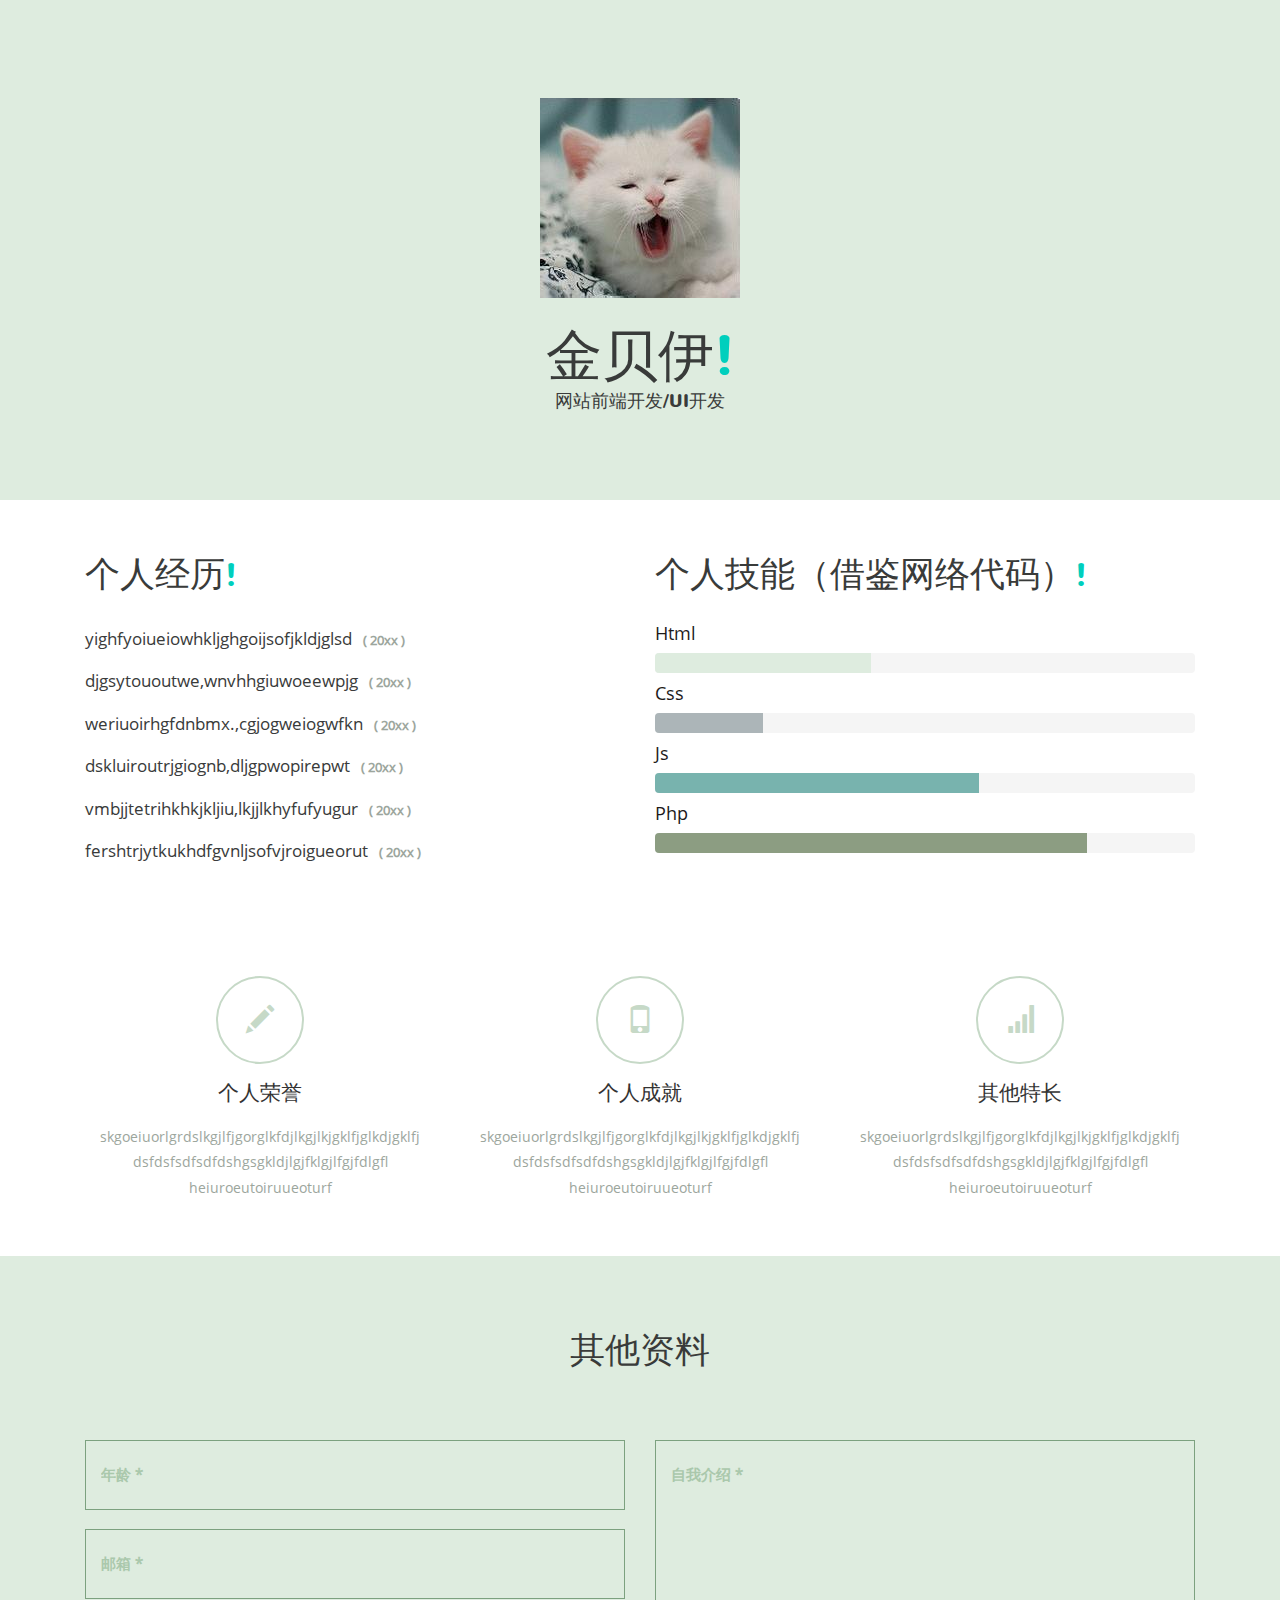
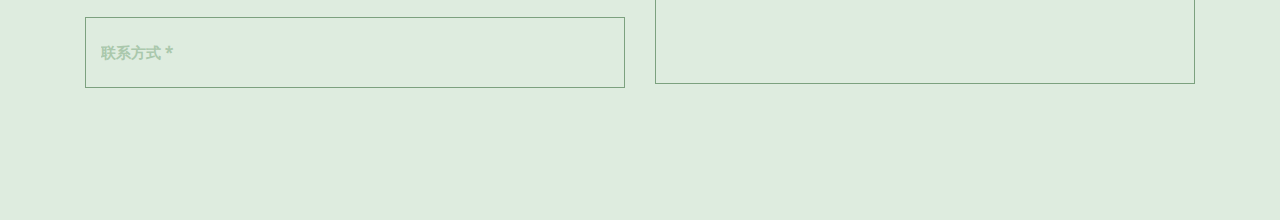
<file: 电子简历/index.html>
<!DOCTYPE HTML>
<html>
<head>
<title>My Skills a Resume Template  Flat Bootstarp Responsive Website Template | Home :: w3layouts</title>
<link href="css/bootstrap.css" rel="stylesheet" type="text/css" media="all">
<link href="css/style.css" rel="stylesheet" type="text/css" media="all" />
<meta name="viewport" content="width=device-width, initial-scale=1">
<meta http-equiv="Content-Type" content="text/html; charset=utf-8" />
<meta name="keywords" content="My Skills Responsive web template, Bootstrap Web Templates, Flat Web Templates, Andriod Compatible web template, 
Smartphone Compatible web template, free webdesigns for Nokia, Samsung, LG, SonyErricsson, Motorola web design" />
<script type="application/x-javascript"> addEventListener("load", function() { setTimeout(hideURLbar, 0); }, false); function hideURLbar(){ window.scrollTo(0,1); } </script>
<script src="js/jquery-1.11.1.min.js"></script>
 
<script type="text/javascript" src="js/move-top.js"></script>
<script type="text/javascript" src="js/easing.js"></script>
 <script type="text/javascript">
		jQuery(document).ready(function($) {
			$(".scroll").click(function(event){		
				event.preventDefault();
				$('html,body').animate({scrollTop:$(this.hash).offset().top},1200);
			});
		});
	</script>
 
 
</head>
<body>
		 
			<div class="header-section">
				<div class="continer">
					<img src="images/p1.jpg">
						<h1>金贝伊<span>!</span></h1>
							<p>网站前端开发/UI开发</p>
				</div>
			</div>
	  
			<div class="study-section">
				<div class="container">
					<div class="study-grids">
						<div class="col-md-6 study-grid">
						<h3>个人经历<span>!</span></h3>
						<div class="study1">
							<p>yighfyoiueiowhkljghgoijsofjkldjglsd 
						      <label>( 20xx )</label></p>
							<p>djgsytououtwe,wnvhhgiuwoeewpjg 
						      <label>( 20xx )</label></p>
							<p>weriuoirhgfdnbmx.,cgjogweiogwfkn 
						  <label>( 20xx )</label></p>
							<p>dskluiroutrjgiognb,dljgpwopirepwt
							  <label>( 20xx )</label></p>
							<p>vmbjjtetrihkhkjkljiu,lkjjlkhyfufyugur
							  <label>( 20xx )</label></p>
							<p>fershtrjytkukhdfgvnljsofvjroigueorut 
							  <label>( 20xx )</label></p>
						</div>
						</div>
						<div class="col-md-6 study-grid">
						<h3>个人技能（借鉴网络代码）<span>!</span></h3>
						<div class="study2">
						<h4>html</h4>
							<div class="progress">
							  <div class="progress-bar progress-bar-success" role="progressbar" aria-valuenow="40" aria-valuemin="0" aria-valuemax="100" style="width: 40%">
								<span class="sr-only">40% Complete (success)</span>
							  </div>
							</div>
						<h4>css</h4>
						<div class="progress">
						  <div class="progress-bar progress-bar-info" role="progressbar" aria-valuenow="20" aria-valuemin="0" aria-valuemax="100" style="width: 20%">
							<span class="sr-only">20% Complete</span>
						  </div>
						</div>
						<h4>js</h4>
						<div class="progress">
						  <div class="progress-bar progress-bar-warning" role="progressbar" aria-valuenow="60" aria-valuemin="0" aria-valuemax="100" style="width: 60%">
							<span class="sr-only">60% Complete (warning)</span>
						  </div>
						</div>
						<h4>php<h4>
						<div class="progress">
						  <div class="progress-bar progress-bar-danger" role="progressbar" aria-valuenow="80" aria-valuemin="0" aria-valuemax="100" style="width: 80%">
							<span class="sr-only">80% Complete (danger)</span>
						  </div>
						</div>
						</div>
					</div>
					<div class="clearfix"></div>
					</div>
				</div>
			</div>
	 
			<div class="service-section" id="service">
				<div class="container">

	<div class="service-grids">
							<div class="col-md-4 service-grid">
									<span class="glyphicon glyphicon-pencil" aria-hidden="true"></span>
								<h4>个人荣誉</h4>
								<span> </span>
								<p>skgoeiuorlgrdslkgjlfjgorglkfdjlkgjlkjgklfjglkdjgklfj
                                dsfdsfsdfsdfdshgsgkldjlgjfklgjlfgjfdlgfl
                                heiuroeutoiruueoturf</p>
							</div>
							<div class="col-md-4 service-grid">
								<span class="glyphicon glyphicon-phone" aria-hidden="true"></span>
								<h4>个人成就</h4>
								<span> </span>
								<p>skgoeiuorlgrdslkgjlfjgorglkfdjlkgjlkjgklfjglkdjgklfj
                                dsfdsfsdfsdfdshgsgkldjlgjfklgjlfgjfdlgfl
                                heiuroeutoiruueoturf</p>
							</div>
							<div class="col-md-4 service-grid">
								<span class="glyphicon glyphicon-signal" aria-hidden="true"></span>
								<h4>其他特长</h4>
								<span> </span>
								<p>skgoeiuorlgrdslkgjlfjgorglkfdjlkgjlkjgklfjglkdjgklfj
                                dsfdsfsdfsdfdshgsgkldjlgjfklgjlfgjfdlgfl
                                heiuroeutoiruueoturf</p>
							</div>
							<div class="clearfix"> </div>
						</div>
					</div>
				</div>



						<div class="contact-section" id="contact">
				<div class="container">
				  <p>&nbsp;</p>
				  <h3>其他资料</h3>
					 <div class="contact-details">
			 <form>
				 <div class="col-md-6 contact-left">
					 <input type="text" class="text" value="年龄 *" onfocus="this.value = '';" onblur="if (this.value == '') {this.value = 'Name *';}">
					 <input type="text" class="text" value="邮箱 *" onfocus="this.value = '';" onblur="if (this.value == '') {this.value = 'Email *';}">
					 <input type="text" class="text" value="联系方式 *" onfocus="this.value = '';" onblur="if (this.value == '') {this.value = 'Phone *';}">
				 </div>
				 <div class="col-md-6 contact-right">
					 <textarea  value="Message" onfocus="this.value = '';" onblur="if (this.value == '') {this.value = 'Message';}">自我介绍 *</textarea>
					 
				 </div>
				 <div class="clearfix"> </div>
			 </form>
			</div>		 
		</div>
	</div>
 
				
			 
<div class="footer-section">
						<div class="container"><script type="text/javascript">
						$(document).ready(function() {
							 
							
							$().UItoTop({ easingType: 'easeOutQuart' });
							
						});
					</script>
				<a href="#" id="toTop" style="display: block;"> <span id="toTopHover" style="opacity: 1;"> </span></a>
				</div>
			</div>
 


</body>
</html>
</file>
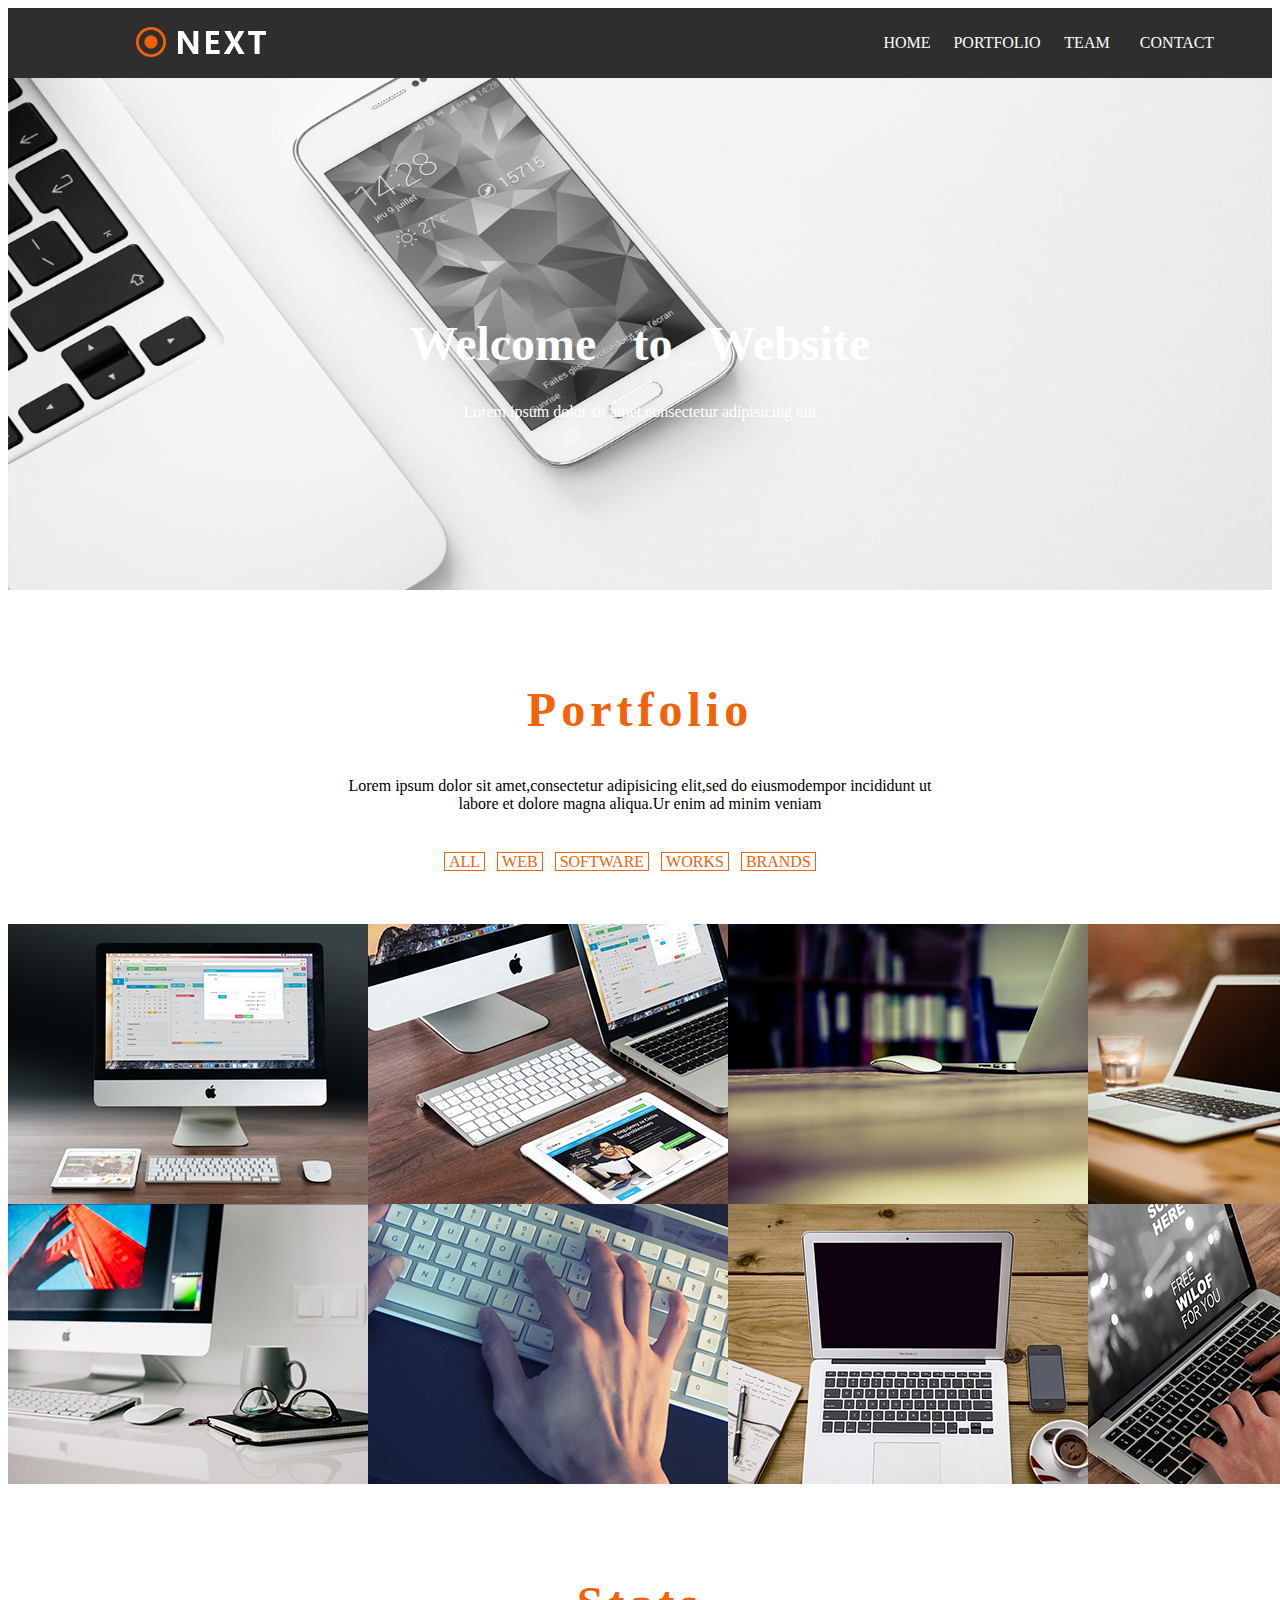
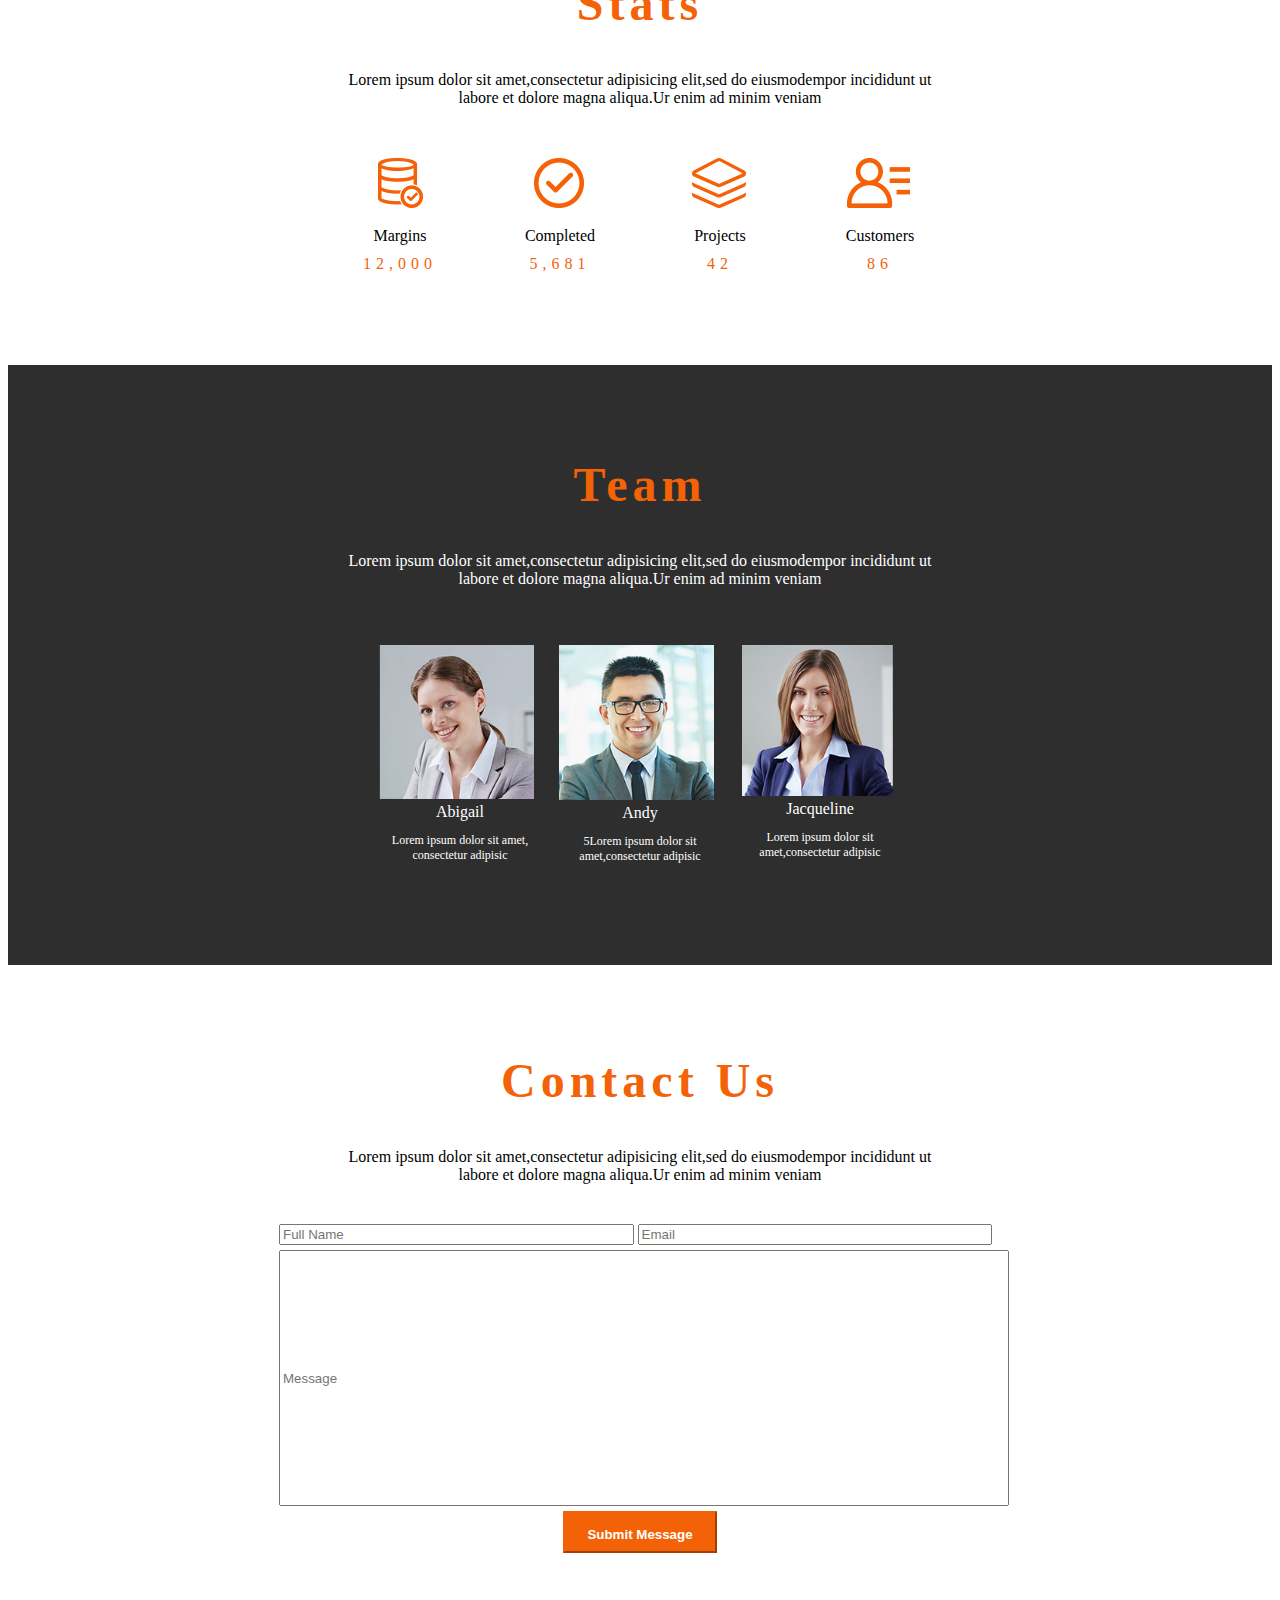
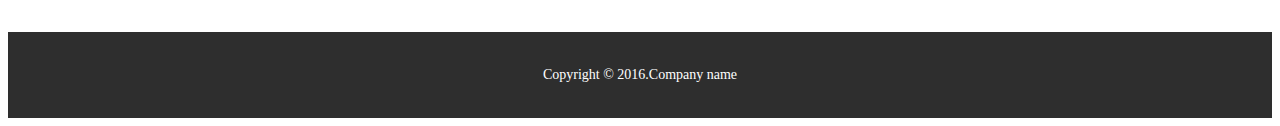
<file: h5/HTML5结构标签写网页/index.html>
<!DOCTYPE html>
<html lang="en">
<head>
	<meta charset="UTF-8">
	<title>NEXT</title>
	<link rel="stylesheet" type="text/css" href="css/style.css">
</head>
<body>
<header>
	<div class="container">
		<a href="index.html"><img src="images/header/logo.jpg"></a>
		<nav>
			<a href="">HOME</a>
			<a href="">PORTFOLIO</a>
			<a href="">TEAM</a>
			<a href="">CONTACT US</a>
		</nav>
	</div>
</header>
<section class="banner">
	<img src="images/banner/banner.jpg">
	<div>
		<h1>Welcome &nbsp;&nbsp;to&nbsp;&nbsp; Website</h1>
		<p>Lorem ipsum dolor sit amet,consectetur adipisicing elit</p>
	</div>
</section>
<section class="Portfolio">
	<div class="intro">
		<h1>Portfolio</h1>
		<p>Lorem ipsum dolor sit amet,consectetur adipisicing elit,sed do eiusmodempor incididunt ut labore et dolore magna aliqua.Ur enim ad minim veniam</p>
	</div>
	<div class="port_type">
		<span>&nbsp;ALL&nbsp;</span>
		<span>&nbsp;WEB&nbsp;</span>
		<span>&nbsp;SOFTWARE&nbsp;</span>
		<span>&nbsp;WORKS&nbsp;</span>
		<span>&nbsp;BRANDS&nbsp;</span>
	</div>
	<img src="images/Portfolio/portfolio-nav-img.jpg">
</section>
<section class="Stats">
	<div class="intro">
		<h1>Stats</h1>
		<p>Lorem ipsum dolor sit amet,consectetur adipisicing elit,sed do eiusmodempor incididunt ut labore et dolore magna aliqua.Ur enim ad minim veniam</p>
	</div>
	<div class="stats_type">
		<div>
			<img src="images/Stats/stats1.jpg" alt="">
			<span>Margins</span>
			<span>12,000</span>
		</div>
		<div>
			<img src="images/Stats/stats2.jpg" alt="">
			<span>Completed</span>
			<span>5,681</span>
		</div>
		<div>
			<img src="images/Stats/stats3.jpg" alt="">
			<span>Projects</span>
			<span>42</span>
		</div>
		<div>
			<img src="images/Stats/stats4.jpg" alt="">
			<span>Customers</span>
			<span>86</span>
		</div>
	</div>
</section>
<section class="Team">
	<div class="intro">
		<h1>Team</h1>
		<p>Lorem ipsum dolor sit amet,consectetur adipisicing elit,sed do eiusmodempor incididunt ut labore et dolore magna aliqua.Ur enim ad minim veniam</p>
	</div>
	<div class="team_type">
		<div>
			<img src="images/Team/team1.jpg">
			<span>Abigail</span>
			<p>Lorem ipsum dolor sit amet, consectetur adipisic</p>
		</div>
		<div>
			<img src="images/Team/team2.jpg">
			<span>Andy</span>
			<p>5Lorem ipsum dolor sit amet,consectetur adipisic</p>
		</div>
		<div>
			<img src="images/Team/team3.jpg">
			<span>Jacqueline</span>
			<p>Lorem ipsum dolor sit amet,consectetur adipisic</p>
		</div>
	</div>
</section>
<section class="contact_us">
	<div class="intro">
		<h1>Contact Us</h1>
		<p>Lorem ipsum dolor sit amet,consectetur adipisicing elit,sed do eiusmodempor incididunt ut labore et dolore magna aliqua.Ur enim ad minim veniam</p>
	</div>
	<form action="index.html0" method="get"> 
		<input type="text" name="text" placeholder="Full Name">
		<input type="email" name="email" placeholder="Email">
		<input type="textarea" name="textarea" placeholder="Message">
		<input type="submit" name="submit" value="Submit Message">
	</form>
</section>
<footer>
	<p>Copyright © 2016.Company name</p>
</footer>
</body>
</html>
</file>
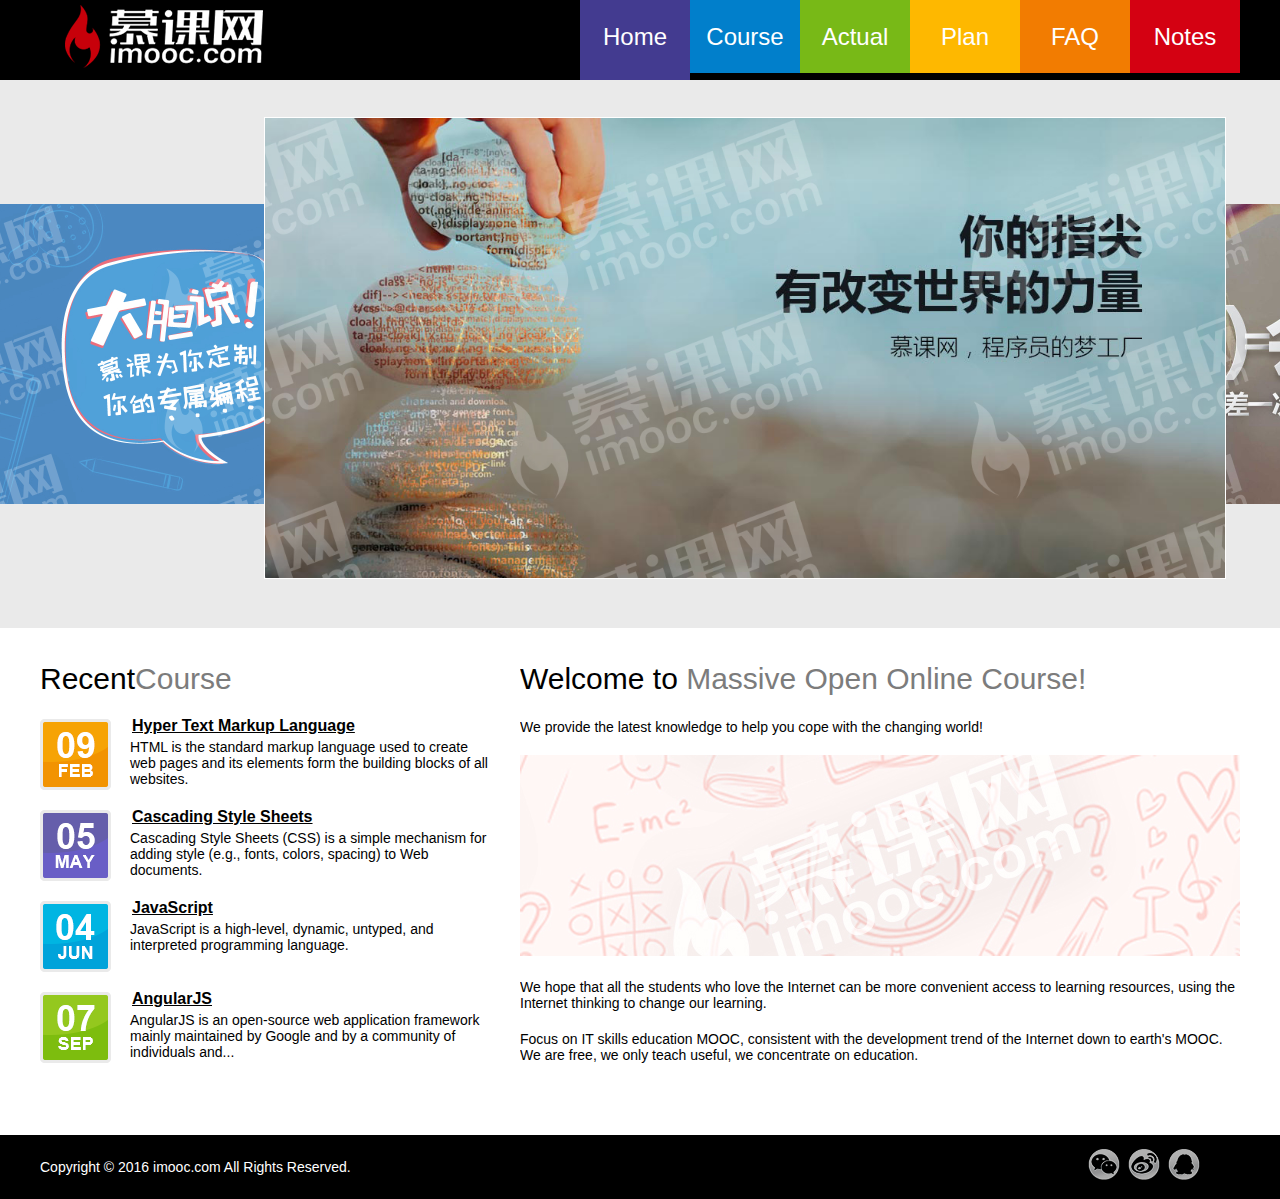
<file: h5/HTML5网页布局（自己仿写）/index.html>
<!DOCTYPE html>
<html lang="en">
<head>
	<meta charset="UTF-8">
	<title>IMOOC</title>
	<link rel="stylesheet" type="text/css" href="css/style.css">
</head>
<body>
<header>
	<div class="container">
		<a href="index.html">
			<img src="images/logo.png" alt="logo">
		</a>
		<nav>
			<a class="Home active" href="index.html">Home</a>
			<a class="Course" href="#">Course</a>
			<a class="Actual" href="#">Actual</a>
			<a class="Plan" href="#">Plan</a>
			<a class="FAQ" href="#">FAQ</a>
			<a class="Notes" href="#">Notes</a>
		</nav>
	</div>
</header>
<section class="banner">
	<ul>
		<li class="active"><img src="images/banner/banner1.jpg"></li>
		<li class="left"><img src="images/banner/banner3.jpg"></li>
		<li class="right"><img src="images/banner/banner2.jpg"></li>
	</ul>
</section>
<section class="main">
	<aside>
		<h1>Recent<samp>Course</samp></h1>
		<dl>
			<dt>Hyper Text Markup Language</dt>
			<dd><img src="images/Course/02_09.png"></dd>
			<dd>HTML is the standard markup language used to create web pages and its elements form the building blocks of all websites.</dd>
		</dl>
		<dl>
			<dt>Cascading Style Sheets</dt>
			<dd><img src="images/Course/05_05.png"</dd>
			<dd>Cascading Style Sheets (CSS) is a simple mechanism for adding style (e.g., fonts, colors, spacing) to Web documents.</dd>
		</dl>
		<dl>
			<dt>JavaScript</dt>
			<dd><img src="images/Course/06_04.png"></dd>
			<dd>JavaScript is a high-level, dynamic, untyped, and interpreted programming language.</dd>
		</dl>
		<dl>
			<dt>AngularJS</dt>
			<dd><img src="images/Course/09_07.png"></dd>
			<dd>AngularJS is an open-source web application framework mainly maintained by Google and by a community of individuals and...</dd>
		</dl>
	</aside>
	<article>
		<h1>Welcome to <samp>Massive Open Online Course!</samp></h1>
		<p>We provide the latest knowledge to help you cope with the changing world!</p>
		<img src="images/article.jpg">
		<p>We hope that all the students who love the Internet can be more convenient access to learning resources, using the Internet thinking to change our learning.</p>
		<p>Focus on IT skills education MOOC, consistent with the development trend of the Internet down to earth's MOOC. We are free, we only teach useful, we concentrate on education.</p>
	</article>
</section>
<footer>
	<div class="container">
		<p>Copyright © 2016 imooc.com All Rights Reserved.</p>
		<span>
			<img src="images/icon/weichat.png">
			<img src="images/icon/sina.png">
			<img src="images/icon/qq.png">
		</span>
	</div>
</footer>
</body>
</html>
</file>
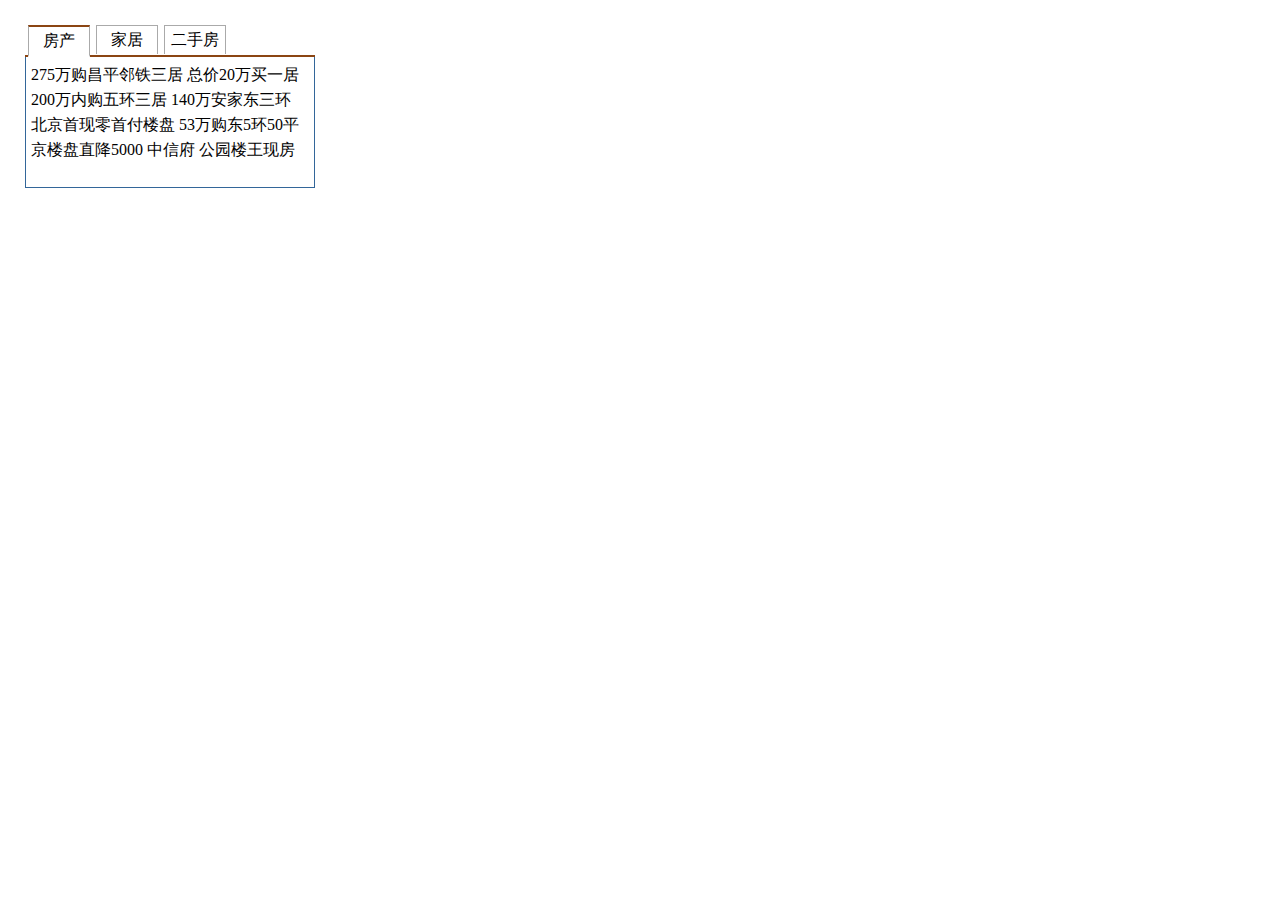
<file: 选项卡切换.html>
<!DOCTYPE html>
<html>
<head lang="en">
    <meta charset="UTF-8">
    <title>实践题 - 选项卡</title>
    <style type="text/css">
        *{padding:0px;margin: 0px;font:12px normal "microsoft yahei";}
        #tabs {width:290px;padding:5px;height:150px;margin:20px;}
        #tabs ul{list-style:none;display: block;height:30px;line-height:30px;border-bottom:2px saddlebrown solid;}
        #tabs ul li{background:#fff;cursor:pointer;float:left;list-style:none;height:28px;line-height:28px;margin:0px 3px;border:1px solid #aaaaaa;border-bottom:none;display:inline-block;width:60px;text-align: center;}
        #tabs ul li.on{border-top:2px solid saddlebrown;border-bottom: 2px solid #fff;}
        #tabs div{height:120px;line-height: 25px;border:1px solid #336699;border-top:none;padding:5px;}
        .hide{display: none;}
    </style>
    <script type="text/javascript">
         window.onload = function(){
             var oTab = document.getElementById("tabs");
             var oUl = oTab.getElementsByTagName("ul")[0];
             var oLis = oUl.getElementsByTagName("li");
             var oDivs= oTab.getElementsByTagName("div");

             for(var i= 0,len = oLis.length;i<len;i++){
                 oLis[i].index = i;
                 oLis[i].onclick = function() {
                     for(var n= 0;n<len;n++){
                         oLis[n].className = "";
                         oDivs[n].className = "hide";
                     }
                     this.className = "on";
                     oDivs[this.index].className = "";
                 }
             };
         }
    </script>

</head>
<body>
<div id="tabs">
    <ul>
        <li class="on">房产</li>
        <li>家居</li>
        <li>二手房</li>
    </ul>
    <div>
        275万购昌平邻铁三居 总价20万买一居<br>
        200万内购五环三居 140万安家东三环<br>
        北京首现零首付楼盘 53万购东5环50平<br>
        京楼盘直降5000 中信府 公园楼王现房<br>
    </div>
    <div class="hide">
        40平出租屋大改造 美少女的混搭小窝<br>
        经典清新简欧爱家 90平老房焕发新生<br>
        新中式的酷色温情 66平撞色活泼家居<br>
        瓷砖就像选好老婆 卫生间烟道的设计<br>

    </div>
    <div class="hide">
        通州豪华3居260万 二环稀缺2居250w甩<br>
        西3环通透2居290万 130万2居限量抢购<br>
        黄城根小学学区仅260万 121平70万抛!<br>
        独家别墅280万 苏州桥2居优惠价248万<br>

    </div>
</div>

</body>
</html>
</file>
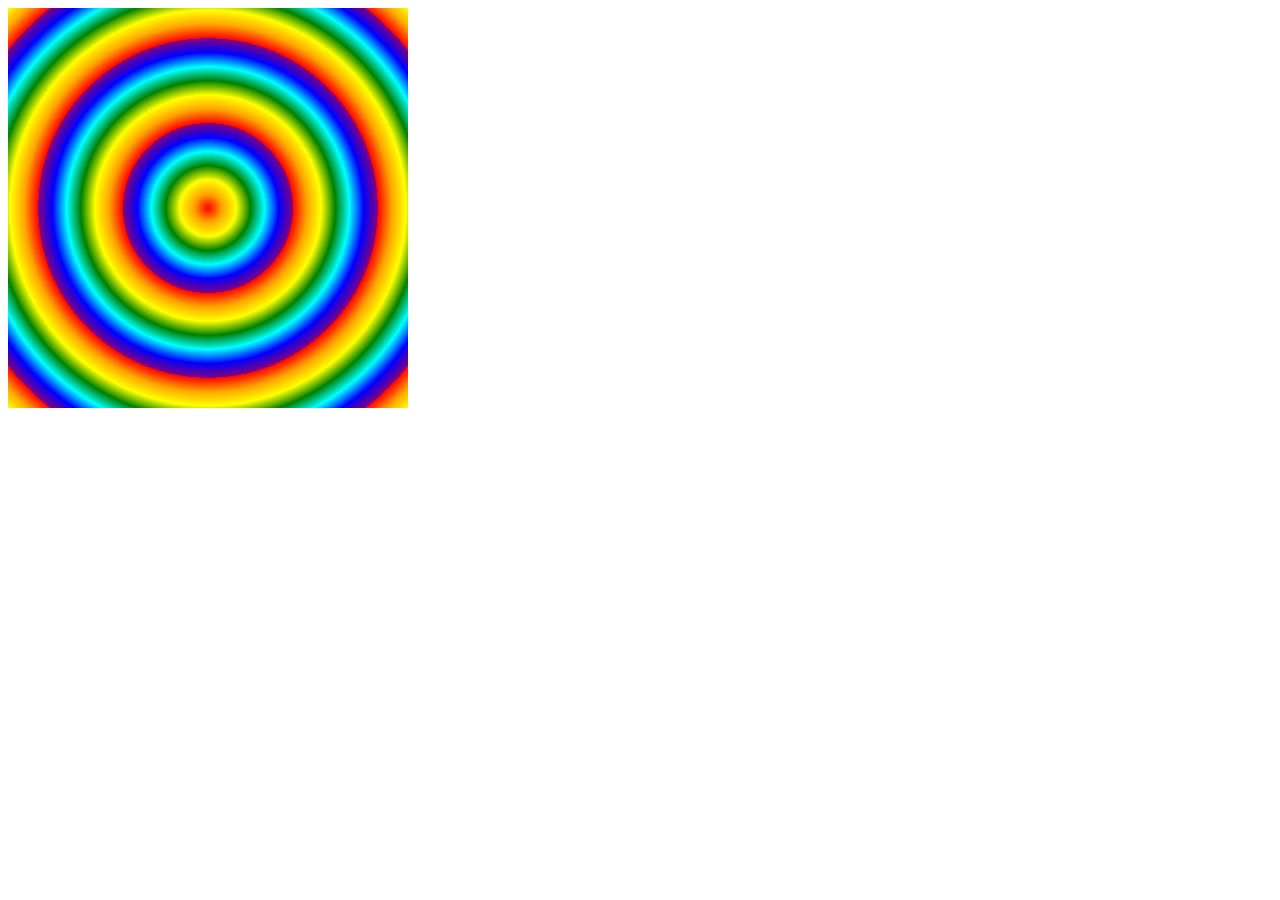
<file: css3/彩虹球径向重复渐变.html>
<!DOCTYPE html>
<html>
<head lang="en">
    <meta charset="UTF-8">
    <title>径向渐变</title>
    <style type="text/css">
        div{
            width: 400px;
            height: 400px;
            /*此处写代码*/
            background: -webkit-repeating-radial-gradient(red 0%, orange 5%, yellow 10%, green 15%, cyan 20%, blue 25%, purple 30%);
            background:    -moz-repeating-radial-gradient(red 0%, orange 5%, yellow 10%, green 15%, cyan 20%, blue 25%, purple 30%);
            background:      -o-repeating-radial-gradient(red 0%, orange 5%, yellow 10%, green 15%, cyan 20%, blue 25%, purple 30%);
            background:         repeating-radial-gradient(red 0%, orange 5%, yellow 10%, green 15%, cyan 20%, blue 25%, purple 30%);
        }
    </style>
</head>
<body>
    <div></div>  
</body>
</html>
</file>
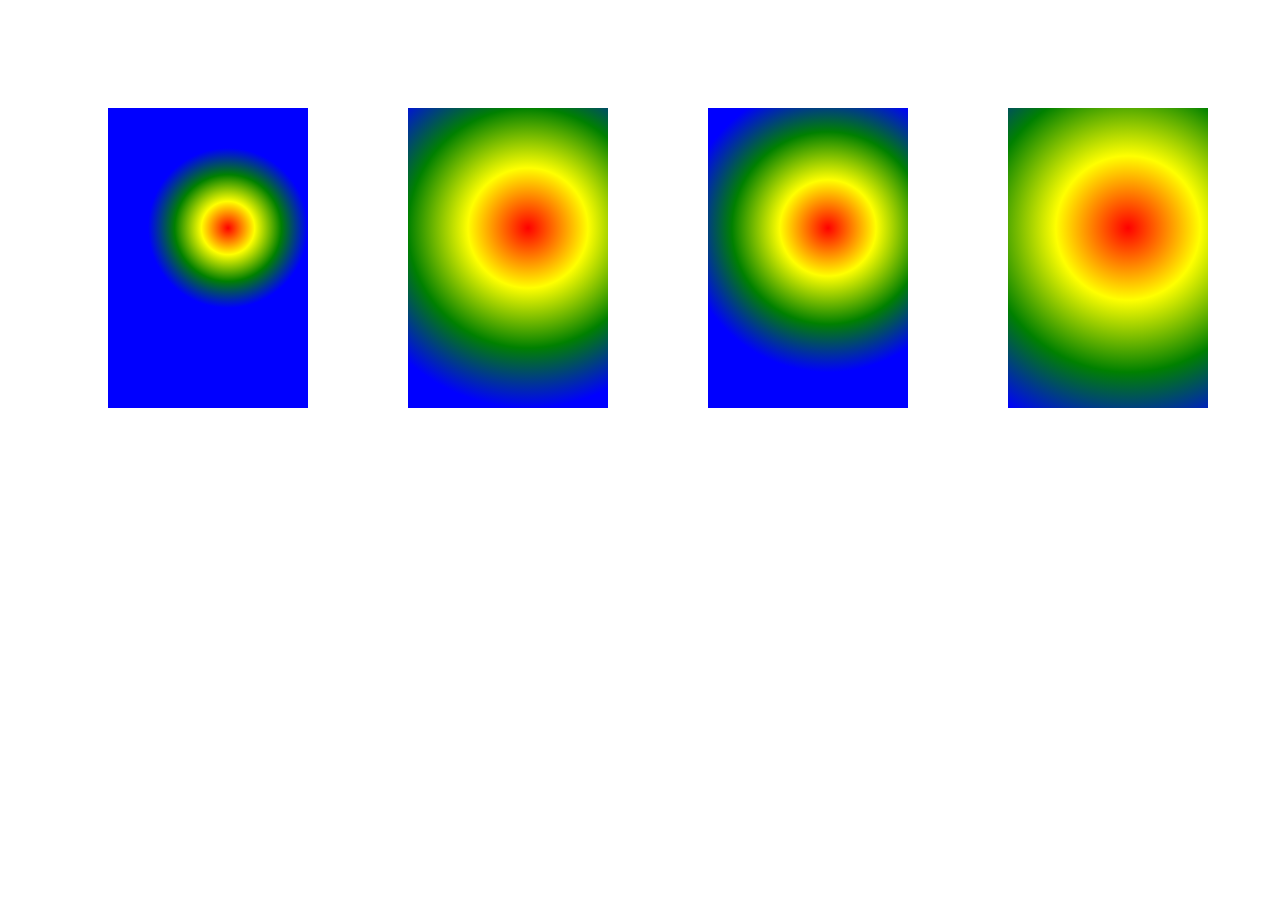
<file: css3/径向渐变.html>
<!DOCTYPE html>
<html>
<head lang="en">
    <meta charset="UTF-8">
    <title>径向渐变</title>
    <style type="text/css">
        div{
            width:200px;height:300px;
            float:left;
            margin:100px 0 0 100px;                                  
        }
        .div1 {
            background: -webkit-radial-gradient(60% 40%, closest-side circle, red, yellow, green, blue);
            background:     -moz-radial-gradient(60% 40%, closest-side circle, red, yellow, green, blue);
            background:       -o-radial-gradient(60% 40%, closest-side circle, red, yellow, green, blue);
            background:          radial-gradient(60% 40%, closest-side circle, red, yellow, green, blue);
        }
        .div2 {
            background: -webkit-radial-gradient(60% 40%, farthest-side circle, red, yellow, green, blue);
            background:     -moz-radial-gradient(60% 40%, farthest-side circle, red, yellow, green, blue);
            background:       -o-radial-gradient(60% 40%, farthest-side circle, red, yellow, green, blue);
            background:          radial-gradient(60% 40%, farthest-side circle, red, yellow, green, blue);
        }
        .div3 {
            background: -webkit-radial-gradient(60% 40%, closest-corner circle, red, yellow, green, blue);
            background:     -moz-radial-gradient(60% 40%, closest-corner circle, red, yellow, green, blue);
            background:       -o-radial-gradient(60% 40%, closest-corner circle, red, yellow, green, blue);
            background:          radial-gradient(60% 40%, closest-corner circle, red, yellow, green, blue);
        }
        .div4 {
            background: -webkit-radial-gradient(60% 40%, farthest-corner circle, red, yellow, green, blue);
            background:     -moz-radial-gradient(60% 40%, farthest-corner circle, red, yellow, green, blue);
            background:       -o-radial-gradient(60% 40%, farthest-corner circle, red, yellow, green, blue);
            background:          radial-gradient(60% 40%, farthest-corner circle, red, yellow, green, blue);
        }
        /*补充代码，分别写出4个元素的背景渐变效果*/
    </style>      
</head>
<body>
    <div class="div1"></div>  
    <div class="div2"></div>       
    <div class="div3"></div>  
    <div class="div4"></div>  
</body>
</html>
</file>
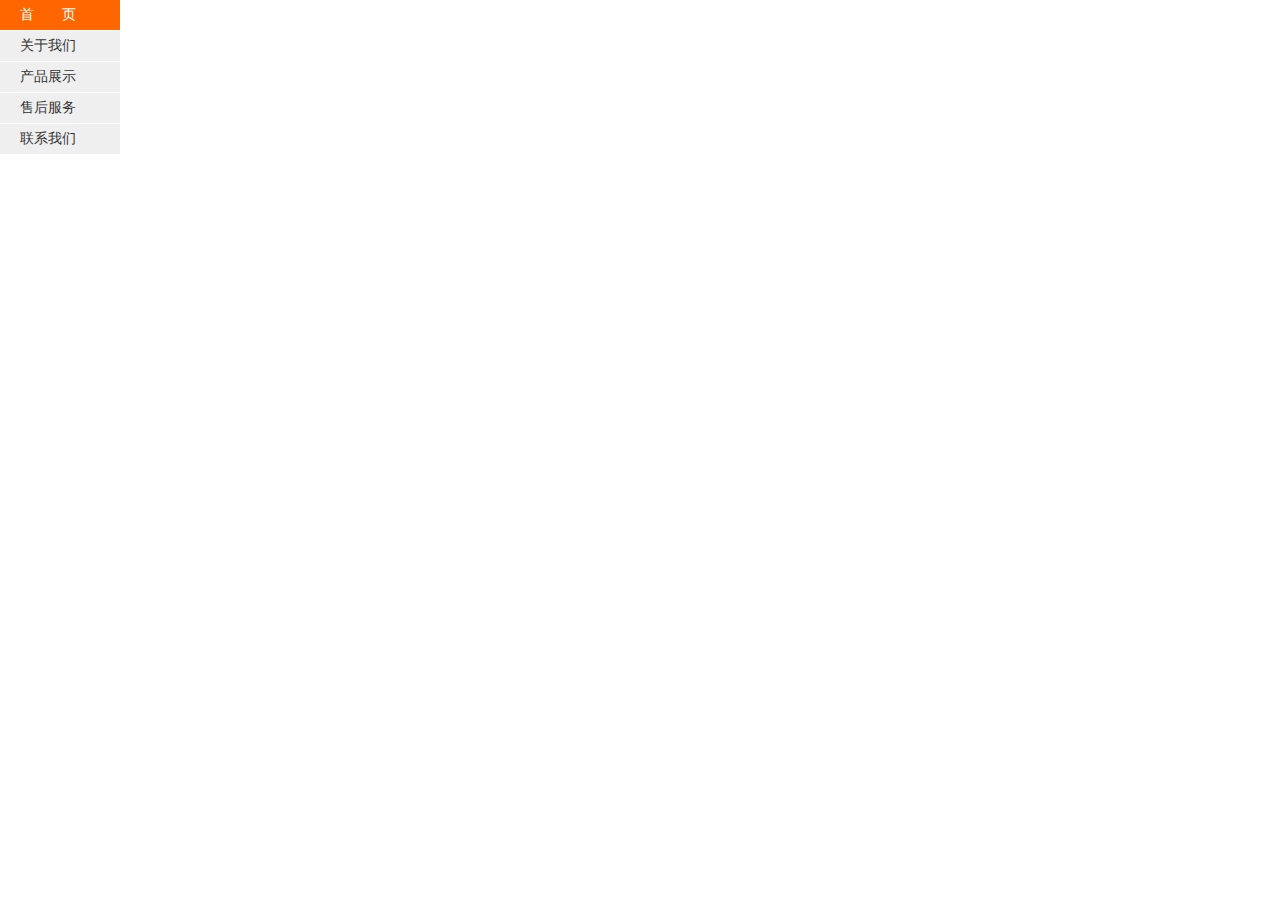
<file: 《导航条菜单制作》课程源代码/01 垂直菜单.html>
<!DOCTYPE html PUBLIC "-//W3C//DTD XHTML 1.0 Transitional//EN" "http://www.w3.org/TR/xhtml1/DTD/xhtml1-transitional.dtd">
<html xmlns="http://www.w3.org/1999/xhtml">
<head>
<meta http-equiv="Content-Type" content="text/html; charset=utf-8" />
<title>导航菜单</title>
<style type="text/css">
*{margin:0; padding:0; font-size:14px;}
a{color:#333;text-decoration:none}
.nav li a{ display:block; text-indent:20px; height:30px; line-height:30px; width:120px; background-color:#efefef; margin-bottom:1px;}
.nav li a:hover{ background-color:#F60; color:#fff}
</style>

</head>
<body>

<ul class="nav">
    <li><a href="#">首　　页</a></li>
    <li><a href="#">关于我们</a></li>
    <li><a href="#">产品展示</a></li>
    <li><a href="#">售后服务</a></li>
    <li><a href="#">联系我们</a></li>
  </ul>

</body>
</html>
</file>
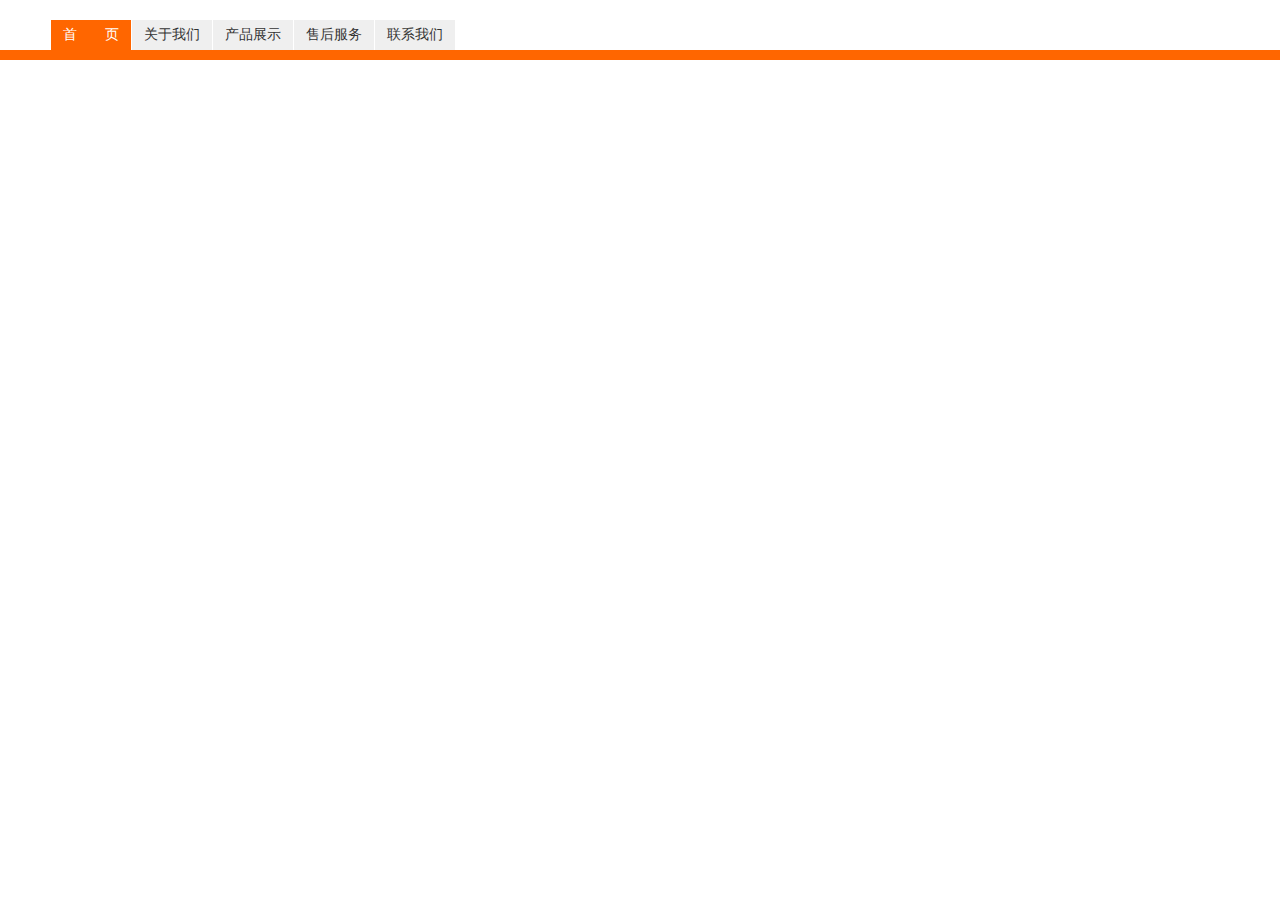
<file: 《导航条菜单制作》课程源代码/02 水平菜单.html>
<!DOCTYPE html PUBLIC "-//W3C//DTD XHTML 1.0 Transitional//EN" "http://www.w3.org/TR/xhtml1/DTD/xhtml1-transitional.dtd">
<html xmlns="http://www.w3.org/1999/xhtml">
<head>
<meta http-equiv="Content-Type" content="text/html; charset=utf-8" />
<title>导航菜单</title>
<style type="text/css">
*{margin:0; padding:0; font-size:14px;}
a{color:#333;text-decoration:none}
.nav{list-style:none; height:30px; border-bottom:10px solid #F60; margin-top:20px; padding-left:50px;}
.nav li{float:left}
.nav li a{display:block; height:30px;text-align:center; line-height:30px; width:80px; background:#efefef; margin-left:1px;}
.nav li a.on, .nav li a:hover{background:#F60;color:#fff; }
</style>

</head>
<body>

<ul class="nav">
    <li><a class="on" href="#">首　　页</a></li>
    <li><a href="#">关于我们</a></li>
    <li><a href="#">产品展示</a></li>
    <li><a href="#">售后服务</a></li>
    <li><a href="#">联系我们</a></li>
  </ul>

</body>
</html>
</file>
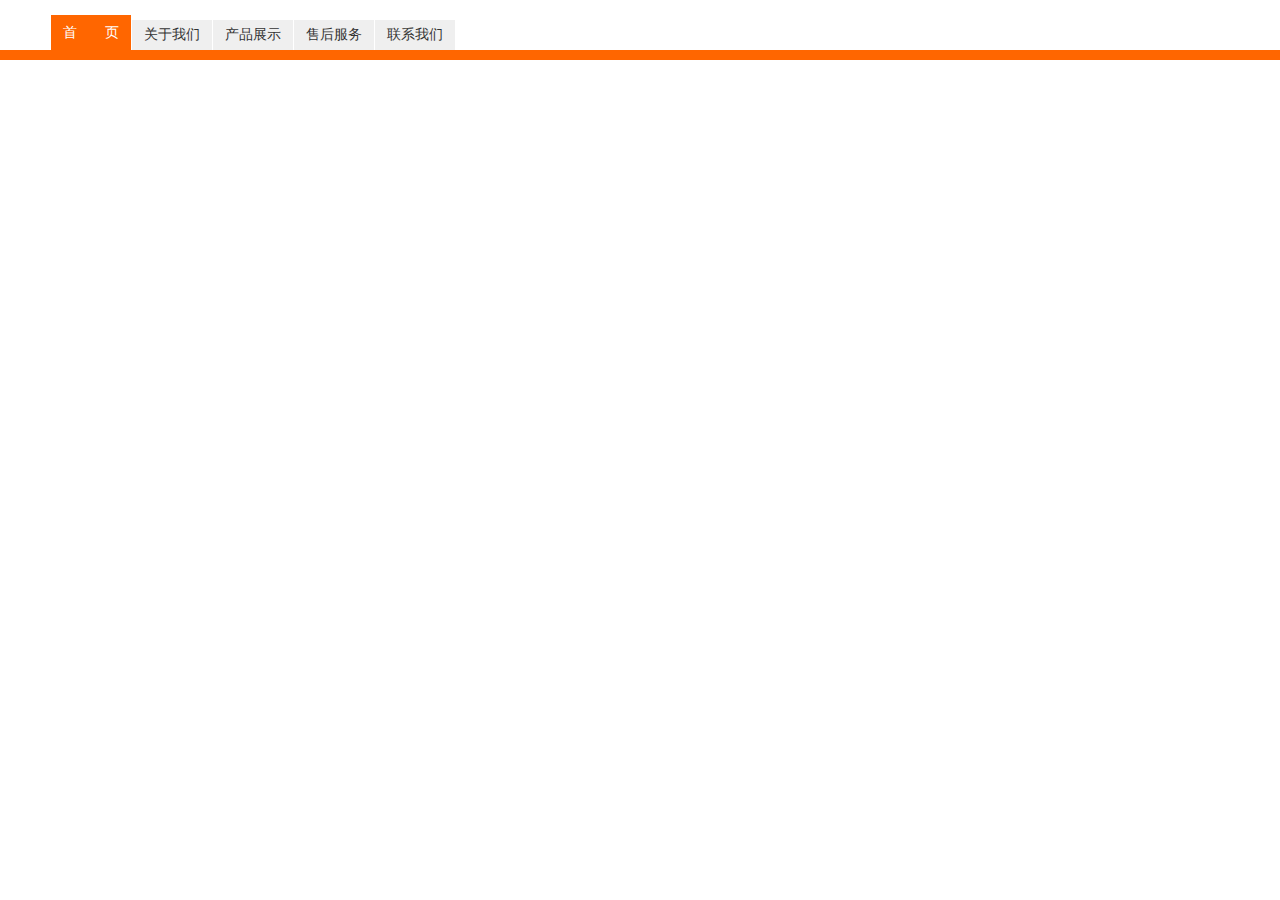
<file: 《导航条菜单制作》课程源代码/03 水平菜单hover.html>
<!DOCTYPE html PUBLIC "-//W3C//DTD XHTML 1.0 Transitional//EN" "http://www.w3.org/TR/xhtml1/DTD/xhtml1-transitional.dtd">
<html xmlns="http://www.w3.org/1999/xhtml">
<head>
<meta http-equiv="Content-Type" content="text/html; charset=utf-8" />
<title>导航菜单</title>
<style type="text/css">
*{margin:0; padding:0; font-size:14px;}
a{color:#333;text-decoration:none}
.nav{list-style:none; height:30px; border-bottom:10px solid #F60; margin-top:20px; padding-left:50px;}
.nav li{float:left}
.nav li a{display:block; height:30px;text-align:center; line-height:30px; width:80px; background:#efefef; margin-left:1px;}
.nav li a.on, .nav li a:hover{background:#F60;color:#fff; height:35px; line-height:35px; margin-top:-5px }
</style>

</head>
<body>

<ul class="nav">
    <li><a class="on" href="#">首　　页</a></li>
    <li><a href="#">关于我们</a></li>
    <li><a href="#">产品展示</a></li>
    <li><a href="#">售后服务</a></li>
    <li><a href="#">联系我们</a></li>
  </ul>

</body>
</html>
</file>
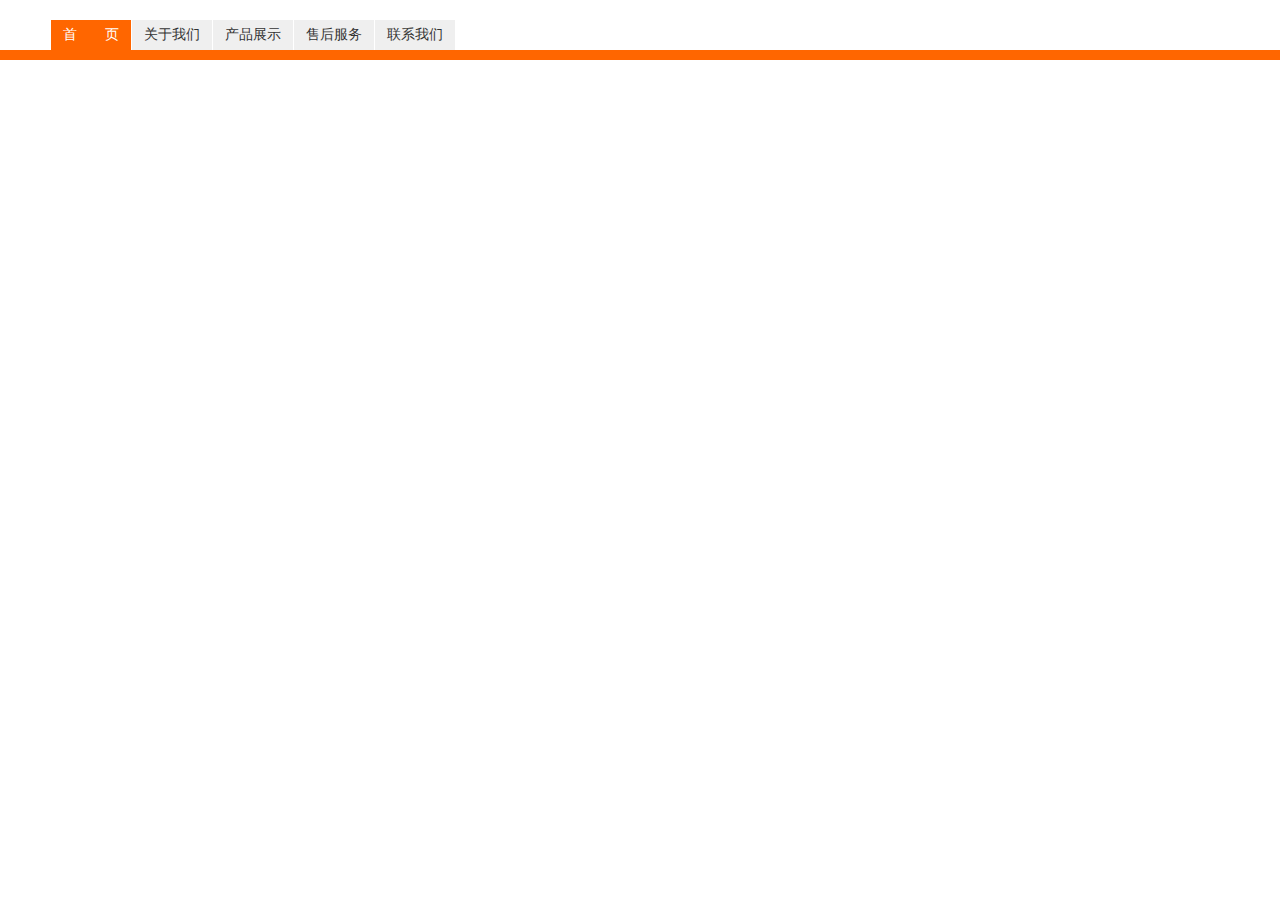
<file: 《导航条菜单制作》课程源代码/05 JS动画水平菜单.html>
<!DOCTYPE html PUBLIC "-//W3C//DTD XHTML 1.0 Transitional//EN" "http://www.w3.org/TR/xhtml1/DTD/xhtml1-transitional.dtd">
<html xmlns="http://www.w3.org/1999/xhtml">
<head>
<meta http-equiv="Content-Type" content="text/html; charset=utf-8" />
<title>导航菜单</title>
<style type="text/css">
*{margin:0; padding:0; font-size:14px;}
a{color:#333;text-decoration:none}
.nav{list-style:none; height:30px; border-bottom:10px solid #F60; margin-top:20px; padding-left:50px;}
.nav li{float:left}
.nav li a{display:block; height:30px;text-align:center; line-height:30px; width:80px; background:#efefef; margin-left:1px;}
.nav li a.on, .nav li a:hover{background:#F60;color:#fff; }
</style>

<script>
window.onload=function(){
	var oNav=document.getElementsByTagName('ul')[0];
	var aA=oNav.getElementsByTagName('a');
	for(var i=0; i<aA.length; i++){
		aA[i].onmouseover=function(){
			if(this.className!="on"){
				clearInterval(this.timer);
				var This=this;
				This.time=setInterval(function(){
					This.style.width=This.offsetWidth+8+"px";
					if(This.offsetWidth>=120)
					clearInterval(This.time);
				},30)
			}
		}
		aA[i].onmouseout=function(){
			if(this.className!="on"){
				clearInterval(this.time);
				var This=this;
				this.time=setInterval(function(){
					This.style.width=This.offsetWidth-8+"px";
					if(This.offsetWidth<=80){
						This.style.width='80px';
						clearInterval(This.time);
					}
				},30)
			}
		}
	}
}
</script>


</head>
<body>

<ul class="nav">
    <li><a class="on" href="#">首　　页</a></li>
    <li><a href="#">关于我们</a></li>
    <li><a href="#">产品展示</a></li>
    <li><a href="#">售后服务</a></li>
    <li><a href="#">联系我们</a></li>
  </ul>

</body>
</html>
</file>
<file: 电子简历/css/style.css>
/*--
Author: W3layouts
Author URL: http://w3layouts.com
License: Creative Commons Attribution 3.0 Unported
License URL: http://creativecommons.org/licenses/by/3.0/
--*/
@font-face {
    font-family: 'Nunito-Bold';
    src:url(../fonts/Nunito-Bold.ttf) format('truetype');
}
@font-face {
    font-family: 'OpenSans-Regular';
    src:url(../fonts/OpenSans-Regular.ttf) format('truetype');
}
body a{
    transition:0.5s all;
	-webkit-transition:0.5s all;
	-moz-transition:0.5s all;
	-o-transition:0.5s all;
	-ms-transition:0.5s all;
}
input[type="button"]{
	transition:0.5s all;
	-webkit-transition:0.5s all;
	-moz-transition:0.5s all;
	-o-transition:0.5s all;
	-ms-transition:0.5s all;
}

h1,h2,h3,h4,h5,h6{
	padding:0 0;
	margin:0 0;
}
p{
	padding:0 0;
	margin:0 0;
}
ul{
	padding:0 0;
	margin:0 0;	
}
body{
	padding:0 0;
	margin:0 0; 
	font-family: 'OpenSans-Regular';

}
.header-section {
  background: #deecdf;
  text-align: center;
    min-height: 500px;
}
.header-section img {
  margin-top: 7em;
}
.header-section h1 {
  font-family: 'Nunito-Bold';
  font-size: 4em;
  text-transform: capitalize;
  color: #393b3a;
  padding: 0.5em 0 0 0;
}
.header-section span {
  color: #00cfbd;
  font-size: 1em;
}
.header-section p {
  font-family: 'Nunito-Bold';
  font-size: 1.3em;
  color: #393b3a;
}
span.glyphicon.glyphicon-triangle-bottom {
  font-size: 2em;
  color: #fff;
  background-color: rgb(0, 207, 189);
  padding: 0.5em 2em;
  border-radius: 5px 5px 0 0;
  margin-top: 2.5em;
  }
.study-section {
  padding: 4em 0;
}
.study-grid h3 {
  font-family: 'Nunito-Bold';
  font-size: 2.5em;
  text-transform: capitalize;
  color: #393b3a;
  
}
.study-grid span {
  color: #00cfbd;
  font-size: 0.9em;
}
.study-grid p {
  font-size: 1.2em;
  color: #393b3a;
  padding: 1.1em 0 0 0;
  }
.study-grid label {
  font-size: 0.8em;
  color: #9CA69D;
  margin: 0 0 0 7px;
}
.progress {
	margin: 10px 0;
	 box-shadow: none;
}
.progress-bar-success {
  background-color: #DEECDF;
   box-shadow: none;
}
.progress-bar-info {
  background-color: #ACB5B8;
    box-shadow: none;
}
.progress-bar-warning {
  background-color: #78B3AE;
   box-shadow: none;
}
.progress-bar-danger {
  background-color: #8C9D82;
  box-shadow: none;
  }
.study-grid h4 {
  font-size: 1.3em;
  text-transform: capitalize;
  color: rgb(29, 26, 26);
  }
.study1 {
  padding: 1em 0 0;
}
.study2 {
  padding: 2em 0 0;
}
.service-section {
  text-align: center;
  padding: 4em 0;
}
.service-grid h4 {
  font-size: 1.5em;
  margin: 0.9em 0;
    font-family: 'Nunito-Bold';
}
.service-grid p {
  font-size: 1em;
  font-weight: 400;
  color: #9CA69D;
    line-height: 1.8em;
}
span.glyphicon.glyphicon-pencil {
  font-size: 2em;
  color: #C6D9C7;
  border-radius: 50px;
  border: 2px solid;
  padding: 1em;
}
span.glyphicon.glyphicon-phone{
font-size: 2em;
  color: #C6D9C7;
  border-radius: 50px;
  border: 2px solid;
  padding: 1em;
}
span.glyphicon.glyphicon-signal{
font-size: 2em;
  color: #C6D9C7;
  border-radius: 50px;
  border: 2px solid;
  padding: 1em;
}

.social-icons {
	background:#fff;
	padding: 4em 0;

}
.social-icons h3 {
  font-family: 'Nunito-Bold';
  font-size: 2.5em;
  text-transform: capitalize;
  color: #393b3a;
  text-align: center;
  margin-bottom:2em;
}
.face p {
  font-size: 3em;
  color: #B4BEB9;
  font-weight: 500;
  margin: 0 9px;
 
}
.face h4 {
  font-size: 0.9em;
  color: #393b3a;
  font-weight: 500;
  text-transform: capitalize;
  margin-top: 1.2em;
  cursor: pointer;
  text-align: center;
}

i.facebook {
  width: 64px;
  height: 64px;
  background: url(../images/img-sprite.png)no-repeat 0px 0px;
  float: left;
  vertical-align: middle;
    margin: 0 10px;
}
i.twitter{
   width: 64px;
  height: 64px;
  background: url(../images/img-sprite.png)no-repeat -64px 0px;
  float: left;
  vertical-align: middle;
    margin: 0 10px;
}
i.google {
   width: 64px;
  height: 64px;
  background: url(../images/img-sprite.png)no-repeat -128px 0px;
  float: left;
  vertical-align: middle;
    margin: 0 10px;
}
i.beh {
  width: 64px;
  height: 64px;
  background: url(../images/img-sprite.png)no-repeat -192px 0px;
  float: left;
  vertical-align: middle;
    margin: 0 10px;
}
.contact-section {
  padding: 4em 0;
  background: #deecdf;
 
 }
.contact-section h3 {
    font-family: 'Nunito-Bold';
  font-size: 2.5em;
  text-transform: capitalize;
  color: #393b3a;
  text-align: center;
  margin-bottom: 2em;

}
.contact-details form input[type="text"],.contact-details form textarea {
	width: 100%;
	padding: 1.5em 1em;
	border: 1px solid #7ca17f;
	font-size: 1.1em;
	margin-bottom: 1.2em;
	color: #Aac8ac;
	outline: none;
	background:transparent;
	font-weight: 600;
}
.contact-details form textarea {
	height: 244px;
	resize: none;
	width: 100%;
}
.contact-right{
	text-align:right;
}
.contact-details input[type="submit"] {
	background: #393b3a;
	padding: 1em 2em;
	border: none;
	font-size: 1em;
	margin: 0.5em 0 0 0;
	color: #fff;
	outline: none;
	font-weight: 600;
	border-radius:5px;
	transition: 0.5s all;
	-webkit-transition: 0.5s all;
	-moz-transition: 0.5s all;
	-o-transition: 0.5s all;
	-ms-transition: 0.5s all;
}
.contact-details input[type="submit"]:hover {
  color: #fff;
  background: rgb(0, 207, 189);
}
.google-map iframe {
  width: 100%;
  height: 500px;
  border: 0;
}
.footer-section{
	padding:2em 0;
	text-align:center;
	background:#deecdf;
}
.footer-bottom {
	margin-top: 1em;
}
.footer-top p {
	font-size: 0.9em;
	color: #1B1B1B;
	font-weight: 400;
}
.footer-top  a {
	font-size: 1em;
	color:#1B1B1B;
	font-weight: 400;
	text-transform: capitalize;
}
.footer-top a:hover {
	color: #1B1B1B;
}
.footer-top a {
	margin: 0 6px 0 6px;
}
#toTop {
	display: none;
	text-decoration: none;
	position: fixed;
	bottom: 10px;
	right: 10px;
	overflow: hidden;
	width: 48px;
	height: 48px;
	border: none;
	text-indent: 100%;
	background: url("../images/to-top2.png") no-repeat 0px 0px;
}
/*-- responsive-design --*/
@media only screen and (max-width:1024px) {
.header-section h1 {
   font-size: 3em;
 }
.header-section p {
	font-size: 1.2em;
}
.study-grid h3 {
   font-size: 2em;
 }
.study-grid p {
  font-size: 1.1em;
}
.study-grid h4 {
  font-size: 1.3em;
 }
 .service-grid h4 {
  font-size: 1.3em;
 }
 .service-grid p {
  font-size: 0.965em;
 }
 .social-icons h3 {
  font-size: 2em;
 }
 .face p {
  font-size: 2.5em;
 }
 .face h4 {
    margin-top: 2em;
}
.contact-section h3 {
    font-size: 2em;
}
.contact-details form input[type="text"], .contact-details form textarea {
    font-size: 1em;
}
.contact-details form textarea {
  height: 225px;
 }
.contact-details input[type="submit"] {
	padding: 1em 1.5em;
}
.google-map iframe {
  height: 400px;
}
}
@media only screen and (max-width: 768px){
.header-section {
   min-height: 472px;
}
.header-section h1 {
  font-size: 2.5em;
}
.header-section p {
  font-size: 1.1em;
}
span.glyphicon.glyphicon-triangle-bottom {
  font-size: 1.5em;
}
.study-section {
  padding: 3em 0;
}
.study-grid {
  float: left;
  width: 50%;
}
.study-grid h3 {
  font-size: 1.6em;
}
.study-grid p {
  font-size: 1em;
  padding: 1.2em 0 0 0;
}
.study-grid h4 {
  font-size: 1.1em;
}
.service-section {
  text-align: center;
  padding: 3em 0;
}
.service-grid {
  float: left;
  width: 33.3%;
  }
.service-grid h4 {
  font-size: 1.1em;
}
.service-grid p {
  font-size: 0.95em;
}
.social-icons {
   padding: 3em 0;
  }
.social-icons h3 {
  font-size: 1.6em;
    margin-bottom: 1.5em;
}
.face {
  float: left;
  width: 25%;
}
.face p {
  font-size: 2em;
  margin: 0 1px;
}
.face h4 {
  margin-top: 2.5em;
}
i.facebook {
  width: 52px;
  height: 52px;
  background: url(../images/img-sprite.png)no-repeat 0px 0px;
  margin: 0 8px;
  background-size: 410px;
}
i.twitter {
  width: 52px;
  height: 52px;
  background: url(../images/img-sprite.png)no-repeat -52px 0px;
  margin: 0 8px;
  background-size: 408px;
}
i.google {
  width: 52px;
  height: 52px;
  background: url(../images/img-sprite.png)no-repeat -105px 0px;
  margin: 0 8px;
  background-size: 410px;
}
i.beh {
  width: 52px;
  height: 52px;
  background: url(../images/img-sprite.png)no-repeat -158px 0px;
  margin: 0 8px;
  background-size: 410px;
}
.contact-section {
  padding: 3em 0;
}
.contact-section h3 {
  font-size: 1.6em;
  margin-bottom: 1.5em;
}
.contact-left {
  float: left;
  width: 50%;
}
.contact-right {
  float: left;
  width: 50%;
}
.contact-details form input[type="text"], .contact-details form textarea {
    padding: 1em 1em;
}
.contact-details form textarea {
  height: 185px;
}
.contact-details input[type="submit"] {
  padding: 1em 1em;
  font-size: 0.96em;
}
}
@media only screen and (max-width: 640px){
.header-section img {
  margin-top: 5em;
}
.header-section {
  min-height: 430px;
}
.header-section h1 {
  font-size: 2em;
}
.header-section p {
  font-size: 1.05em;
}
.study-grid h3 {
  font-size: 1.5em;
}
.study-grid {
  float: none;
  width: 100%;
  margin-top: 2em;
}
.study1 {
  padding: 0em 0 0;
}
.study2 {
  padding: 1em 0 0;
}
.study-grid p {
  font-size: 0.965em;
  padding: 1.2em 0 0 0;
}
.study-section {
  padding: 1em 0;
}
.study-grid h4 {
  font-size: 1em;
}
.service-grid h4 {
  font-size: 1em;
}
.social-icons h3 {
  font-size: 1.5em;
}
i.facebook {
  width: 44px;
  height: 44px;
  background: url(../images/img-sprite.png)no-repeat 0px 0px;
  background-size: 346px;
    margin: 0 10px;
}
i.twitter {
  width: 44px;
  height: 44px;
  background: url(../images/img-sprite.png)no-repeat -44px 0px;
  background-size: 345px;
    margin: 0 10px;
}
i.google {
  width: 44px;
  height: 44px;
  background: url(../images/img-sprite.png)no-repeat -88px 0px;
  background-size: 345px;
    margin: 0 10px;
}
i.beh {
 width: 45px;
  height: 44px;
  background: url(../images/img-sprite.png)no-repeat -132px 0px;
  background-size: 345px;
    margin: 0 10px;
}
.face p {
  font-size: 1.5em;
  margin: 0 1px;
}
.contact-section h3 {
  font-size: 1.5em;
 }
.contact-details input[type="submit"] {
    font-size: 0.9em;
}
 .google-map iframe {
  height: 350px;
}
}
@media only screen and (max-width: 480px){
.header-section img {
  margin-top: 5em;
  width: 30%;
}
.header-section {
  min-height: 345px;
}
.header-section h1 {
  font-size: 1.5em;
}
span.glyphicon.glyphicon-triangle-bottom {
  font-size: 1.3em;
}
.header-section p {
  font-size: 1em;
}
.study-grid h3 {
  font-size: 1.3em;
}
.study-grid {
  margin-top: 1em;
  padding:0;
}
.study-grid p {
  font-size: 0.92em;
}
.study-grid h4 {
  font-size: 0.95em;
}.service-section {
  padding: 0em 0;
}
.service-grid {
  float: none;
  width: 100%;
  padding: 0;
  margin-top: 2em;
}
.service-grid h4 {
  font-size: 0.95em;
}
.social-icons h3 {
  font-size: 1.3em;
   margin-bottom: 1em;
}
.face p {
  font-size: 1.3em;
  text-align: center;
}
 .face h4 {
  margin-top: 1em;
  line-height: 1.5em;
}
.social-icons {
  padding: 2em 0;
}
.contact-section {
  padding: 2em 0;
}
.contact-section h3 {
  font-size: 1.3em;
  margin-bottom: 1em;
}
.contact-details form textarea {
  height: 160px;
}
.contact-left {
  float: none;
  width: 100%;
  padding:0;
}
.contact-right {
  float: none;
  width: 100%;
  padding:0;
}
.contact-details form input[type="text"], .contact-details form textarea {
  padding: 0.5em 0.5em;
  font-size: 0.95em;
}
.contact-details input[type="submit"] {
  font-size: 0.85em;
  padding: 0.8em 1em;
}
.google-map iframe {
  height: 300px;
}
}
@media only screen and (max-width: 320px){
.header-section img {
  margin-top: 4em;
  width: 40%;
}
.header-section h1 {
  font-size: 1.8em;
}
span.glyphicon.glyphicon-triangle-bottom {
  font-size: 1em;
}
.header-section {
  min-height: 300px;
}
.study-grid h3 {
  font-size: 1.5em;
}
.study-section {
  padding: 0em 0;
}
.study-grid p {
  font-size: 0.9em;
}
.study-grid {
  margin-top: 1.5em;
 }
 .study-grid h4 {
  font-size: 1.15em;
}
.service-grid h4 {
  font-size: 1.15em;
}
.social-icons h3 {
  font-size: 1.5em;
 
}
.face {
  float: left;
  width: 25%;
  padding: 0;
}
.contact-section h3 {
  font-size: 1.5em;
}
.google-map iframe {
  height: 250px;
}
.contact-section {
  padding: 1em 0;
}
.contact-details input[type="submit"] {
  font-size: 0.8em;
}
</file>
<file: h5/HTML5结构标签写网页/css/style.css>
ALL TAG */
* {
	margin: 0;
	padding: 0;
	border: none;
	font-family: Microsoft YaHei UI;
	font-size: 14px;
	color: #2e2e2e;
}
a {
	text-decoration: none;
}
.intro {
	margin:88px auto auto;
	text-align: center;
}
.intro > h1 {
	font-size: 48px;
	color: #f46208;
	letter-spacing: 5px;
}
.intro > p {
	color: #000;
	margin: 40px auto;
	width: 604px;
}

/*header*/
header {
	background: #2e2e2e;
	height: 70px;
}
header .container {
	margin: 0 auto;
}
header .container > a {
	display: block;
	float: left;
	margin-left: 126px;
	margin-top: 18px;
}
header .container > nav {
	float: right;
	margin-right: 50px;
}
header .container > nav > a {
	display: block;
	float: left;
	height: 70px;
	width: 90px;
	line-height: 70px;
	text-align: center;
	color: #fff;
}
header .container > nav > a:hover {
	background: #f46208;
	color: #000;
}
/*banner*/
.banner {
	position: relative;
	width: 100%;
}
.banner > img {
	z-index: 1;
	width: 100%;
	height: 512px;
}
.banner > div {
	position: absolute;
	z-index: 2;
	width: 646px;
	height: 88px;
	top: 206px;
	left: 0;
	right: 0;
	margin: auto;
	text-align: center;
}
.banner > div > h1 {
	font-size: 48px;
	font-weight: bold;
	color: #fff;
}
.banner > div > p {
	color: #fff;
}

/*Portfolio*/
.Portfolio {
	position: relative;
}
.Portfolio > .port_type {
	position: absolute;
	left: 0;
	right: 0;
	width: 400px;
	margin: 0 auto;
}
.Portfolio > .port_type > span {
	border: 1px solid #f46208;
	color: #f46208;
	margin: 0 4px;
}
.Portfolio > img {
	margin-top: 70px;
} 

/*Stats*/
.Stats > .stats_type {
	width: 640px;
	height: 120px;
	margin: auto;
}
.Stats > .stats_type > div {
	position: relative;
	top: 10px;
	width: 110px;
	height: 110px;
	float: left;
	margin-left: 25px;
	margin-right: 25px;
}
.Stats > .stats_type > div > img {
	position: absolute;
	display: block;
	left: 0;
	right: 0;
	margin: auto;
}
.Stats > .stats_type > div > span:first-of-type {
	position: absolute;
	top: 70px;
	width: 110px;
	text-align: center;
}
.Stats > .stats_type > div > span:last-of-type {
	position: absolute;
	top: 98px;
	color: #f46208;
	letter-spacing: 5px;
	width: 110px;
	text-align: center;
}

/*Team*/
.Team {
	position: relative;
	margin-top: 98px;
	background: #2e2e2e;
	height: 600px;
}
.Team > .intro {
	position: absolute;
	top: 60px;
	left: 0;
	right: 0;
	margin: auto;
	text-align: center;
}
.Team > .intro > h1 {
	font-size: 48px;
	color: #f46208;
	letter-spacing: 5px;
}
.Team > .intro > p {
	color: #fff;
	margin: 40px auto;
	width: 604px;
}
.Team > .team_type {
	position: absolute;
	top: 280px;
	width: 540px;
	left: 0;
	right: 0;
	margin: auto;
}
.Team > .team_type > div {
	text-align: center;
	float: left;
	width: 180px;
	height: 200px;
}
.Team > .team_type > div > img {
	width: 90%;
}
.Team > .team_type > div > span {
	display: block;
	color: #fff;
}
.Team > .team_type > div > p {
	color: #fff;
	font-size: 12px;
}

/*contact_us*/
.contact_us {
	background: 
}
.contact_us > form {
	width: 722px;
	height: 328px;
	margin: 0 auto;
}
.contact_us > form input{
	margin-bottom: 5px;
}
.contact_us > form > input:first-of-type,
.contact_us > form > input:nth-of-type(2){
	width: 48%;
}
.contact_us > form > input:nth-of-type(3) {
	width: 722px;
	height: 250px;
}
.contact_us > form > input:last-of-type {
	width: 154px;
	height: 42px;
	line-height: 42px;
	font-weight: bold;
	color: white;
	background:#f46208 ;
	border-color: #f46208;
	margin-left: 284px;
}


/*footer*/
footer{
	position: relative;
	background: #2e2e2e;
	height: 86px;
	margin-top: 80px;
}
footer > p {
	position: absolute;
	color: #fff;
	font-size: 14px;
	line-height: 86px;
	left: 0;
	right: 0;
	margin:auto;
	text-align: center;
}
</file>
<file: h5/HTML5网页布局（自己仿写）/css/style.css>
/*All tag*/
* {
	font-family: Arial;
	font-size: 14px;
	margin: 0;
	padding: 0;
	border: none;
}
/*适用于h5的新增标签的兼容性问题*/                                                                                                                                                                                                                                                                                                                                                                                                                                                                                                                                                                                                                                                                               
header,
nav,
section,
aside,
article,
footer{
	display: block;
}
a {
	text-decoration: none;    /*去掉超链接下划线*/
}
ul {
	list-style: none;    /*去掉ul列表项前面的点*/
}

/* header */
header {
	height: 80px;
	background: #000;
}
header > .container {
	width: 1200px;
	margin: 0 auto;
}
header > .container > a {
	display: block;
	float: left;
	margin: 5px 25px;
}
header > .container > nav {
	float: right;
}
header > .container > nav > a {
	display: block;
	float: left;
	font-size: 24px;
	width: 110px;
	height: 73px;
	line-height: 73px;
	text-align: center;
	color: #fff;
}
header > .container > nav > .Home {
	background: #433b90;
}
header > .container > nav > .Course {
	background: #017fcb;
}
header > .container > nav > .Actual {
	background: #78b917;
}
header > .container > nav > .Plan {
	background: #feb800;
}
header > .container > nav > .FAQ {
	background: #f27c01;
}
header > .container > nav > .Notes {
	background: #d40112;
}
header > .container > nav > a:hover, header > .container > nav > a.active {
	padding-bottom: 7px;
}

/* banner */
.banner {
	background: #eaeaea;
	position: relative;
}
.banner > ul {
	position: relative;
	width: 1490px;
	height: 538px;
	margin: 0 auto;
	padding-top: 10px;
}
.banner > ul > li {
	position: absolute;
	width: 610px;
	height: 300px;
	overflow: hidden;
}
.banner > ul > li.active {
	z-index: 2;
	top: 37px;
	left: 0;
	right: 0;
	width: 960px;
	height: 460px;
	margin: auto;
	border: 1px solid #fff;
}
.banner > ul > li.left {
	z-index: 1;
	top: 0;
	bottom: 0;
	left: 0;
	margin: auto;
}
.banner > ul > li.right {
	z-index: 1;
	top: 0px;
	right: 0px;
	bottom: 0px;
	margin: auto;
}
.banner > ul > li > img {
	position: absolute;
	left: -30%;
	height: 100%;
}

/*main*/
.main {
	width: 1200px;
	height: 473px;
	margin: 34px auto 0;
}
.main h1 {
	font-size: 30px;
	font-weight: lighter;
	margin-bottom: 23px
}
.main h1 > samp {
	font-size: 30px;
	color: #7c7c7c;
}
.main > aside {
	float: left;
	width: 450px;
}
.main > aside > dl {
	position: relative;
	display: block;
	height: 74px;
	margin-bottom: 17px;
}
.main > aside > dl > dt {
	position: absolute;
	top: -1px;
	left: 92px;
	font-size: 16px;
	font-weight: bold;
	line-height: 16px;
	text-decoration: underline;
}
.main > aside > dl > dd:first-of-type {

	/*选择属于父元素的首个元素*/
	position: absolute;
	left: 0;
}
.main > aside > dl > dd:last-of-type {

	/*选择属于父元素的最后元素*/
	position: absolute;
	top: 20px;
	left: 90px;
}
.main > article {
	float: right;
	width: 720px;
	overflow: hidden;
}
.main > article > p, .main > article > img {
	margin-bottom: 20px;
}

/*footer*/
footer {
	background: #000;
}
footer > .container {
	width: 1200px;
	height: 64px;
	margin: 0 auto;
}
footer > .container > p {
	line-height: 64px;
	float: left;
	color: #fff;
}
footer > .container > span {
	float: right;
	margin: 14px 40px;
}
footer > .container > span > img {
	margin-left: 4px;
	opacity: 0.7;
}
footer > .container > span > img:hover {
	opacity: 1;
	cursor: pointer;
}
</file>
